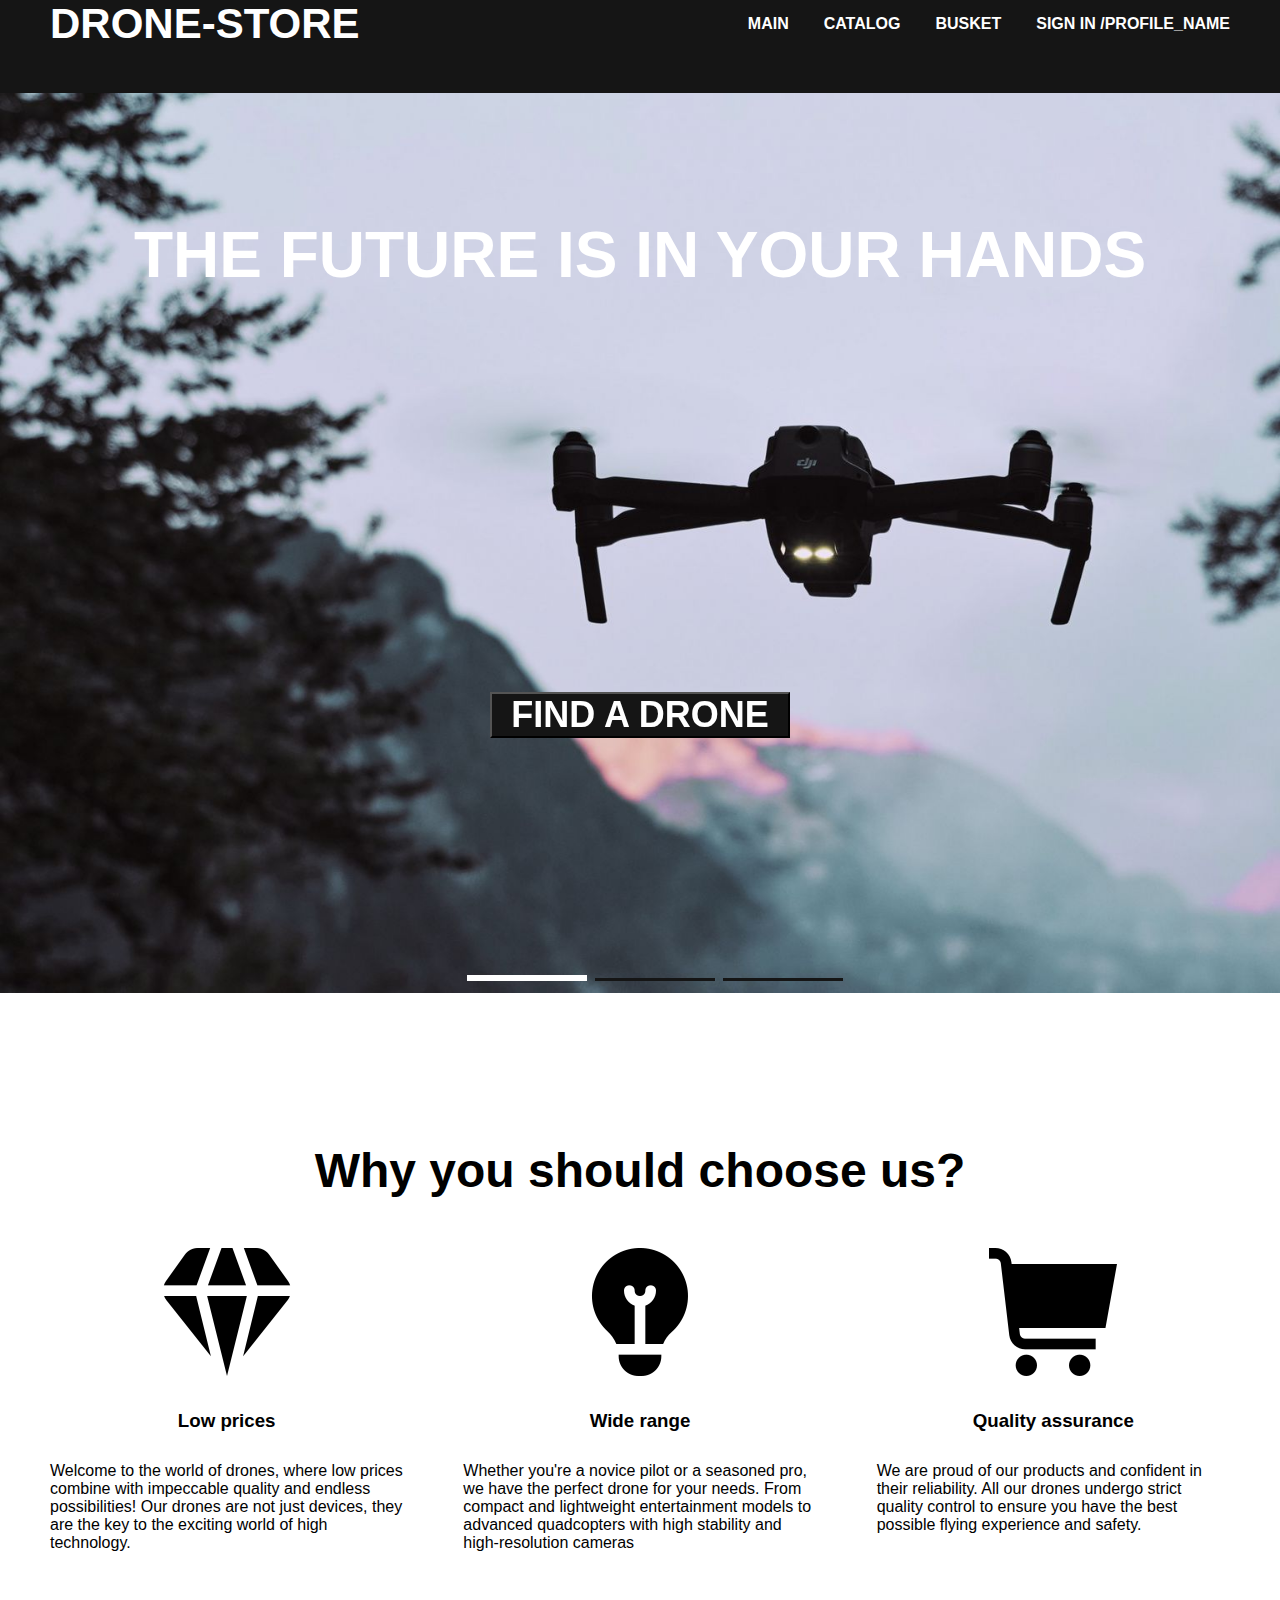
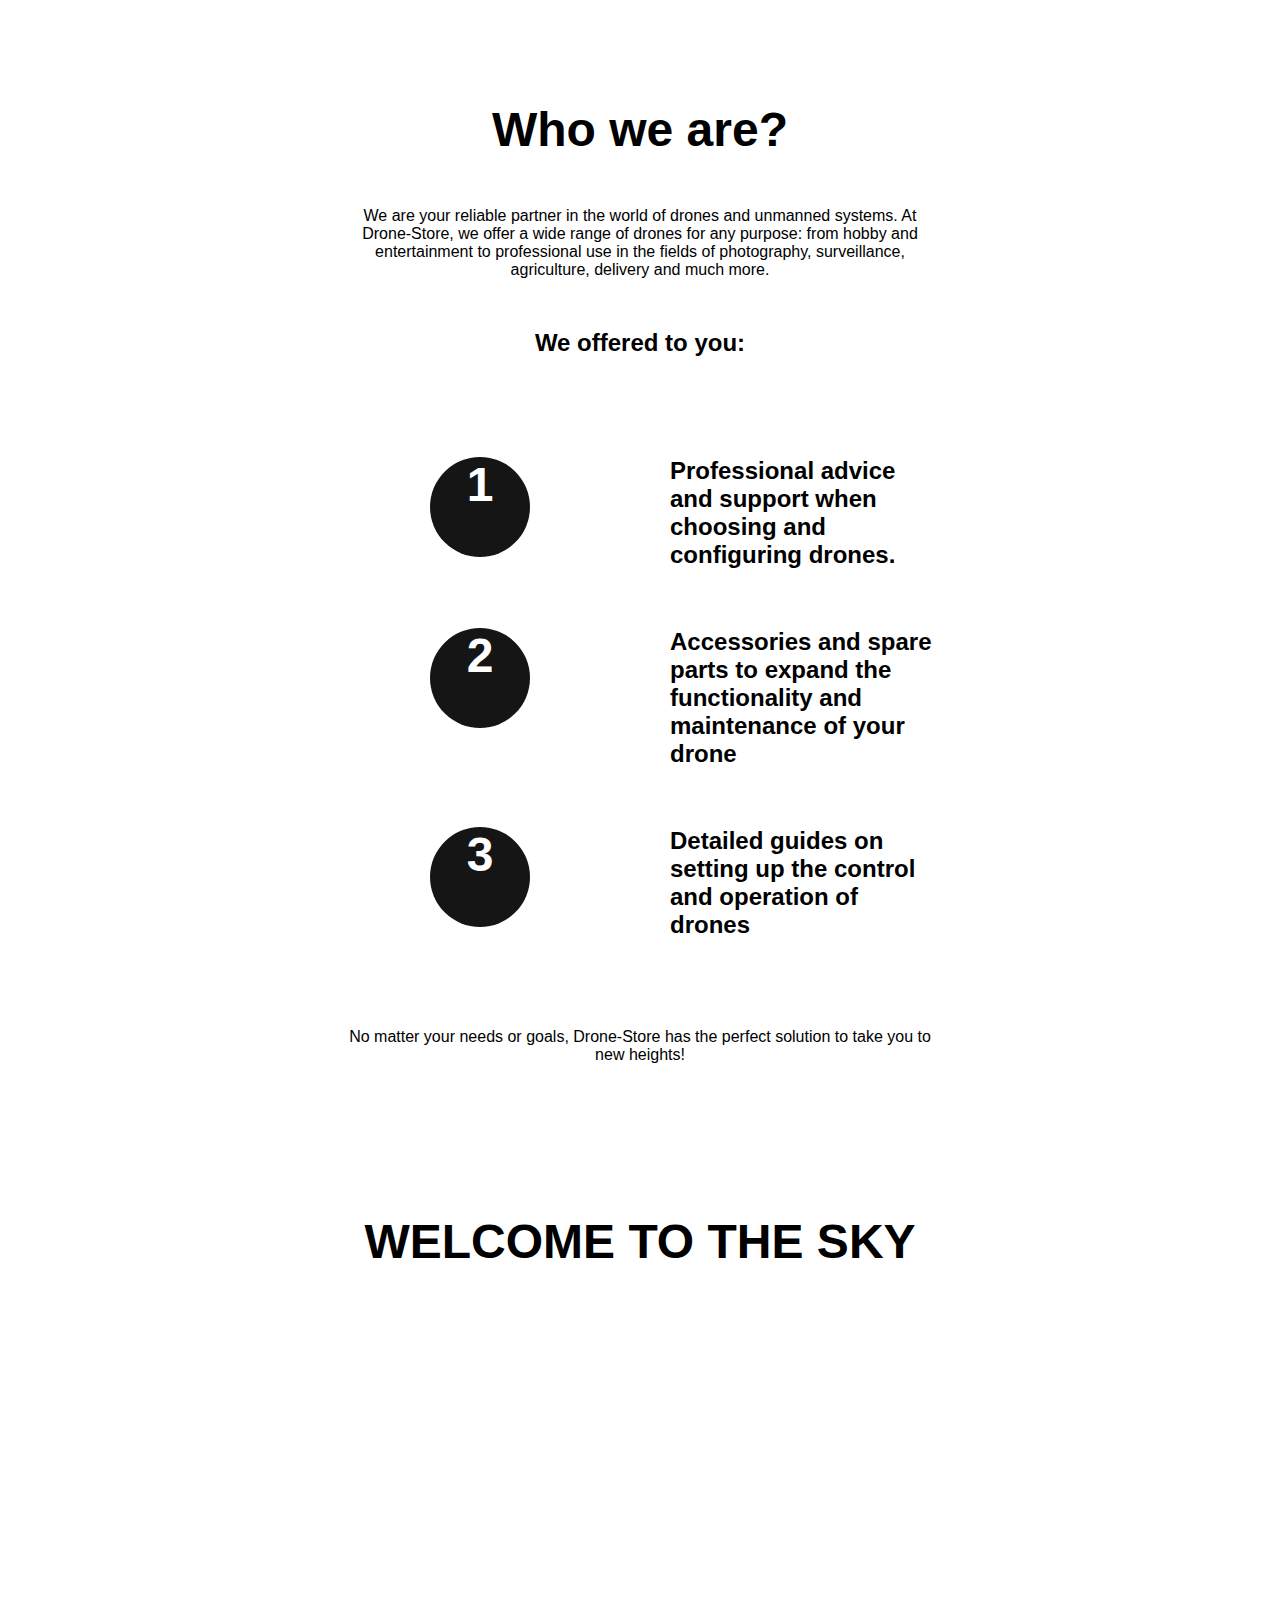
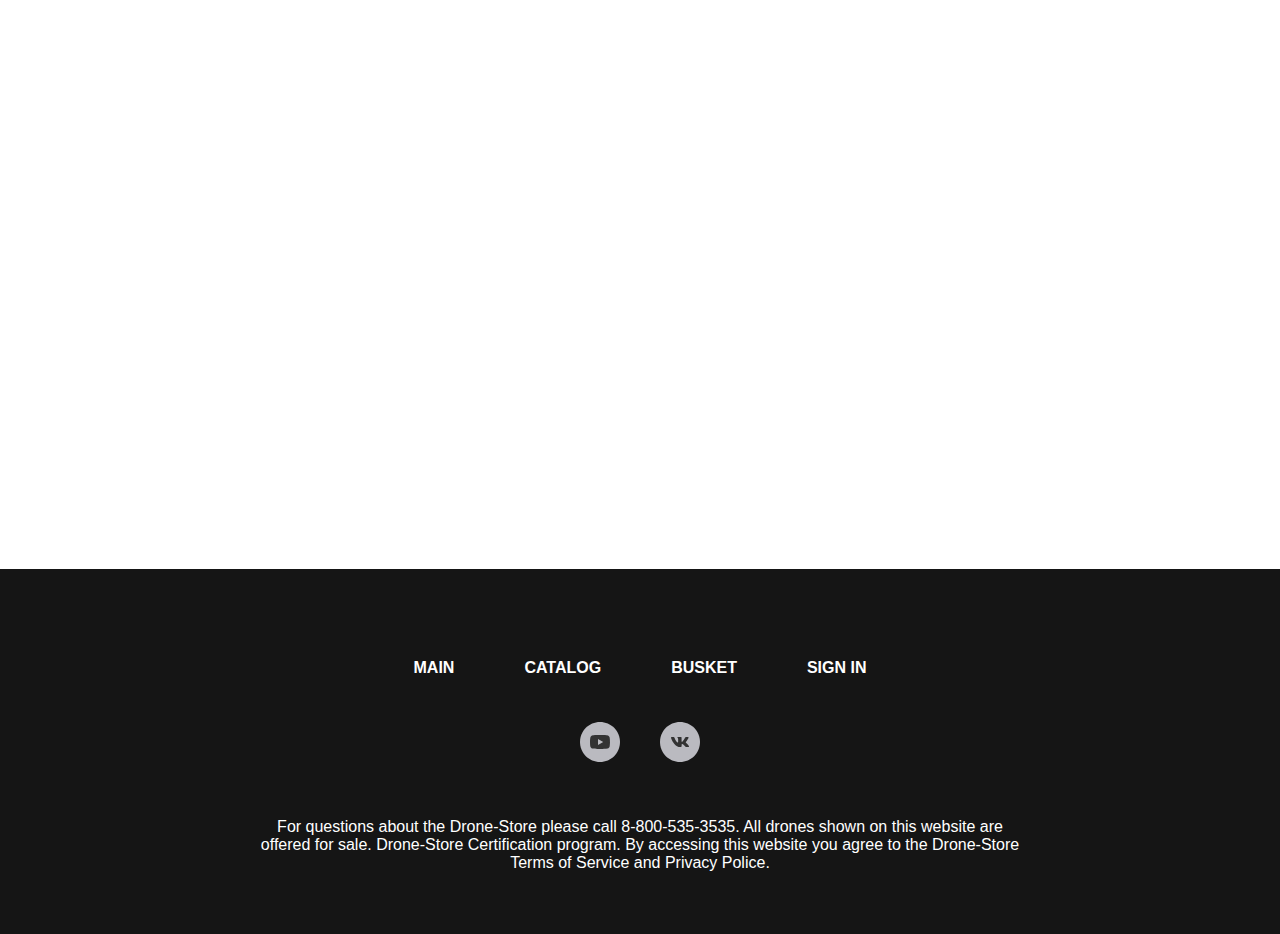
<file: index.html>
<!DOCTYPE html>
<html lang="ru">
    <head>
        <meta name="viewport" content="width=device-width, initial-scale=1.0">
        <meta charset="utf-8">
        <title>Main</title>
        <link rel="stylesheet" href="https://cdn.jsdelivr.net/npm/swiper@11/swiper-bundle.min.css" />
        <link rel="stylesheet" href="css/style.css">
    </head>
    <body>
      <wraper class="wrapper">
        <header class="header">
          <div class="container">
            <div class="header_inner">
              <div class="header_text">
                <h class="header_text_item">
                  Drone-Store
                </h>
              </div>
              <nav class="menu">
                <ul class="menu_list">
                  <li class="menu_list_item">
                    <a class="menu_list_link" href="index.html">MAIN</a>
                  </li>
                  <li class="menu_list_item">
                    <a class="menu_list_link" href="catalog.html">CATALOG</a>
                  </li>
                  <li class="menu_list_item">
                    <a class="menu_list_link" href="busket.html">BUSKET</a>
                  </li>
                  <li class="menu_list_item">
                    <a class="menu_list_link" href="sign_in.html">SIGN IN /Profile_Name</a>
                  </li>
                </ul>
              </nav>
            </div>
          </div>
        </header>
        <main class="main">
          <section class="top">
            <div class="container">
              <h1 class="title">
                The future is in your hands
              </h1>
              <button class="top_link">
                FIND A DRONE
              </button>
            </div>
          </section>
          <div class="slider">
            <div class="swiper">
              <div class="swiper-wrapper">
                <div class="swiper-slide" style="background-image: url(images/slide1.jpg); background-size: cover;"></div>
                <div class="swiper-slide" style="background-image: url(images/slide2.jpg); background-size: cover;"></div>
                <div class="swiper-slide" style="background-image: url(images/slide3.jpg); background-size: cover;"></div>
            </div>
            <div class="swiper-pagination"></div>
          </div>
        </div>
        <section class="why-we">
          <div class="container">
            <h2 class="section-title">
              Why you should choose us?
            </h2>
            <ul class="why-we_list">
              <li class="why-we_item">
                <img class=" why-we_item_img" src="images/why_we1.png" alt="">
                <h3 class="why-we_item_title">
                  Low prices
                </h3>
                <p class="why-we_item_text">
                  Welcome to the world of drones, where low prices combine with impeccable 
                  quality and endless possibilities! Our drones are not just devices, they 
                  are the key to the exciting world of high technology.
                </p>
              </li>
              <li class="why-we_item">
                <img class=" why-we_item_img" src="images/why_we2.png" alt="">
                <h3 class="why-we_item_title">
                  Wide range
                </h3>
                <p class="why-we_item_text">
                  Whether you're a novice pilot or a seasoned pro, we have the perfect
                  drone for your needs. From compact and lightweight entertainment models
                  to advanced quadcopters with high stability and high-resolution cameras
                </p>
              </li>
              <li class="why-we_item">
                <img class=" why-we_item_img" src="images/why_we3.png" alt="">
                <h3 class="why-we_item_title">
                  Quality assurance
                </h3>
                <p class="why-we_item_text">
                  We are proud of our products and confident in their reliability. All our drones 
                  undergo strict quality control to ensure you have the best possible flying experience 
                  and safety.
                </p>
              </li>
            </ul>
          </div>
        </section>
        <section class="our_history">
          <div class="container">
            <div class="our_history_inner">
              <h2 class="section-title">
                Who we are?
              </h2>
              <p class="our_history_text">
                We are your reliable partner in the world of drones and unmanned systems. 
                At Drone-Store, we offer a wide range of drones for any purpose:
                 from hobby and entertainment to professional use in the fields of
                  photography, surveillance, agriculture, delivery and much more.
              </p>
              <h3 class="our_history_title_2">
                We offered to you:
              </h3>
              <h4 class="our_history_title">
                <ol class="our_history_list">
                  <li class="our_history_item">
                    Professional advice and support when choosing and configuring drones.
                  </li>
                  <li class="our_history_item">
                    Accessories and spare parts to expand the functionality and maintenance of your drone
                  </li>
                  <li class="our_history_item">
                    Detailed guides on setting up the control and operation of drones
                  </li>
                </ol>
              </h4>
              <p class="our_history_text">
                No matter your needs or goals, Drone-Store has the perfect solution to take you to new heights!
              </p>
            </div>
          </div>
        </section>
        <section class="video_main">
          <div class="container">
            <h2 class="section-title video_main_title">
              WELCOME TO THE SKY
            </h2>
              <iframe class="video_content" width="1000" height="500"  
              src="https://www.youtube.com/embed/5wF8phuYGv4?si=OUpzgrMNoc9ASSDa" title="YouTube video player" 
              frameborder="0" allow="accelerometer; autoplay; clipboard-write; encrypted-media; gyroscope;
               picture-in-picture; web-share" referrerpolicy="strict-origin-when-cross-origin" allowfullscreen></iframe>
         
            </div>
        </section>
        </main>
        <footer class="footer">
          <nav class="footer_nav">
          <div class="footer_menu">
            <ul class="footer_menu_list">
              <li class="footer_menu_item">
                <a class="footer_menu_link" href="#">MAIN</a>
              <li class="footer_menu_item">
                <a class="footer_menu_link" href="#">CATALOG</a>
              <li class="footer_menu_item">
                <a class="footer_menu_link" href="#">BUSKET</a>
              <li class="footer_menu_item">
                <a class="footer_menu_link" href="#">SIGN IN</a>
              </li>
            </ul>  
          </nav>
          <ul class="social_nework">
            <li class="social_nework_item">
            <a class="social_nework_link" href="https://www.youtube.com/@DJI">
              <img src="images/YouTube.svg" alt="">
            </a>
          </li>
          <li class="social_nework_item">
            <a class="social_nework_link" href="https://vk.com/birdsview">
              <img src="images/VK.svg" alt="">
            </a>
          </ul>
          <div class="footer_copy">
            <p class="footer_cope_text">
              For questions about the Drone-Store please call 8-800-535-3535. All drones 
              shown on this website are offered for sale.
              Drone-Store Certification program.
              By accessing this website you agree to the Drone-Store Terms of Service and Privacy Police.
            </p>
          </div>
          </div>
        </footer>
      </wraper>
    </body>
    <script src="https://cdn.jsdelivr.net/npm/swiper@11/swiper-bundle.min.js"></script>
    <script src="js/main.js"></script>
</html>
</file>
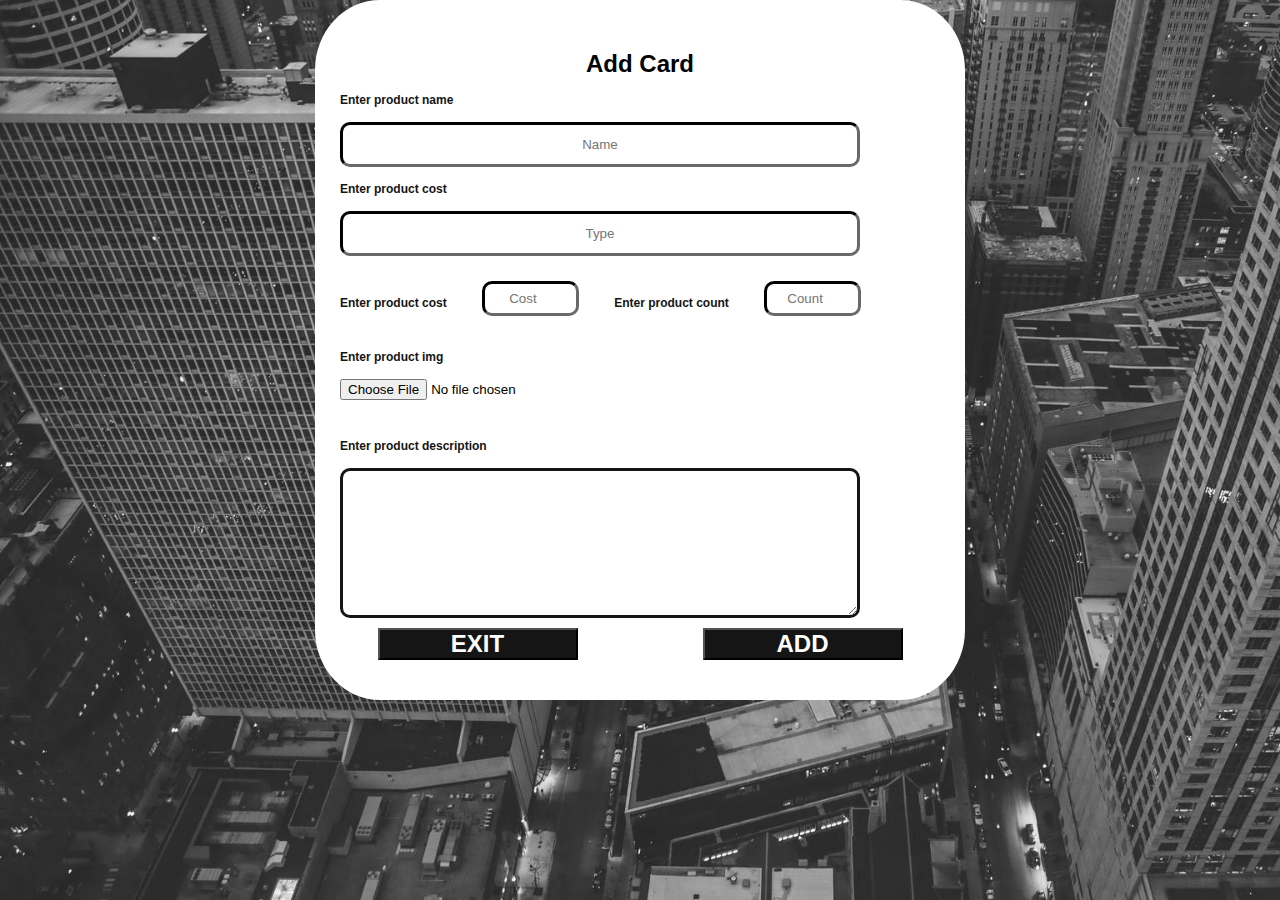
<file: add_card.html>
<!DOCTYPE html>
<html lang="ru">
    <head>
        <meta name="viewport" content="width=device-width, initial-scale=1.0">
        <meta charset="utf-8">
        <title>Sign In</title>
        <link rel="stylesheet" href="css/style.css">
        <link rel="stylesheet" href="css/style_addind.css">

    </head>
    <body>
      <div class="container_add"  style="background-image: url(images/BackLogin.jpg); background-size: cover;">
      <div class="form_add_block">
        <div class="form_add_block_content">
          <p class="form_add_block_head_text">
            Add Card
          <form class="form_add_style" action="#" method="post">
            <h2>Enter product name</h2>
            <input class="name_product_input" type="text" placeholder="Name" required>
            <h2>Enter product cost</h2>
            <input class="type_product_input" type="text" placeholder="Type" required>
            <div class="number_input_add">
                <h2>Enter product cost</h2>
                <input class="cost_product_input" type="number" placeholder="Cost" required>
                <h2>Enter product count</h2>
                <input class="count_product_input" type="number" placeholder="Count" required>
            </div>
            <h2>Enter product img</h2>
            <input class="img_product_input" type="file" placeholder="img" required>
            <h2>Enter product description</h2>
            <textarea class="description_product_input" required></textarea>
            <div class="form_button">
                <button class="form_add_button" type="button" name="form_add_exit" onclick="document.location='catalog.html'">Exit</button>
                <button class="form_exit_button" type="submit" name="form_add_submit">Add</button>
            </div>  
        </form>
        </div>
      </div>
    </div>
    </body>
</html>
</file>
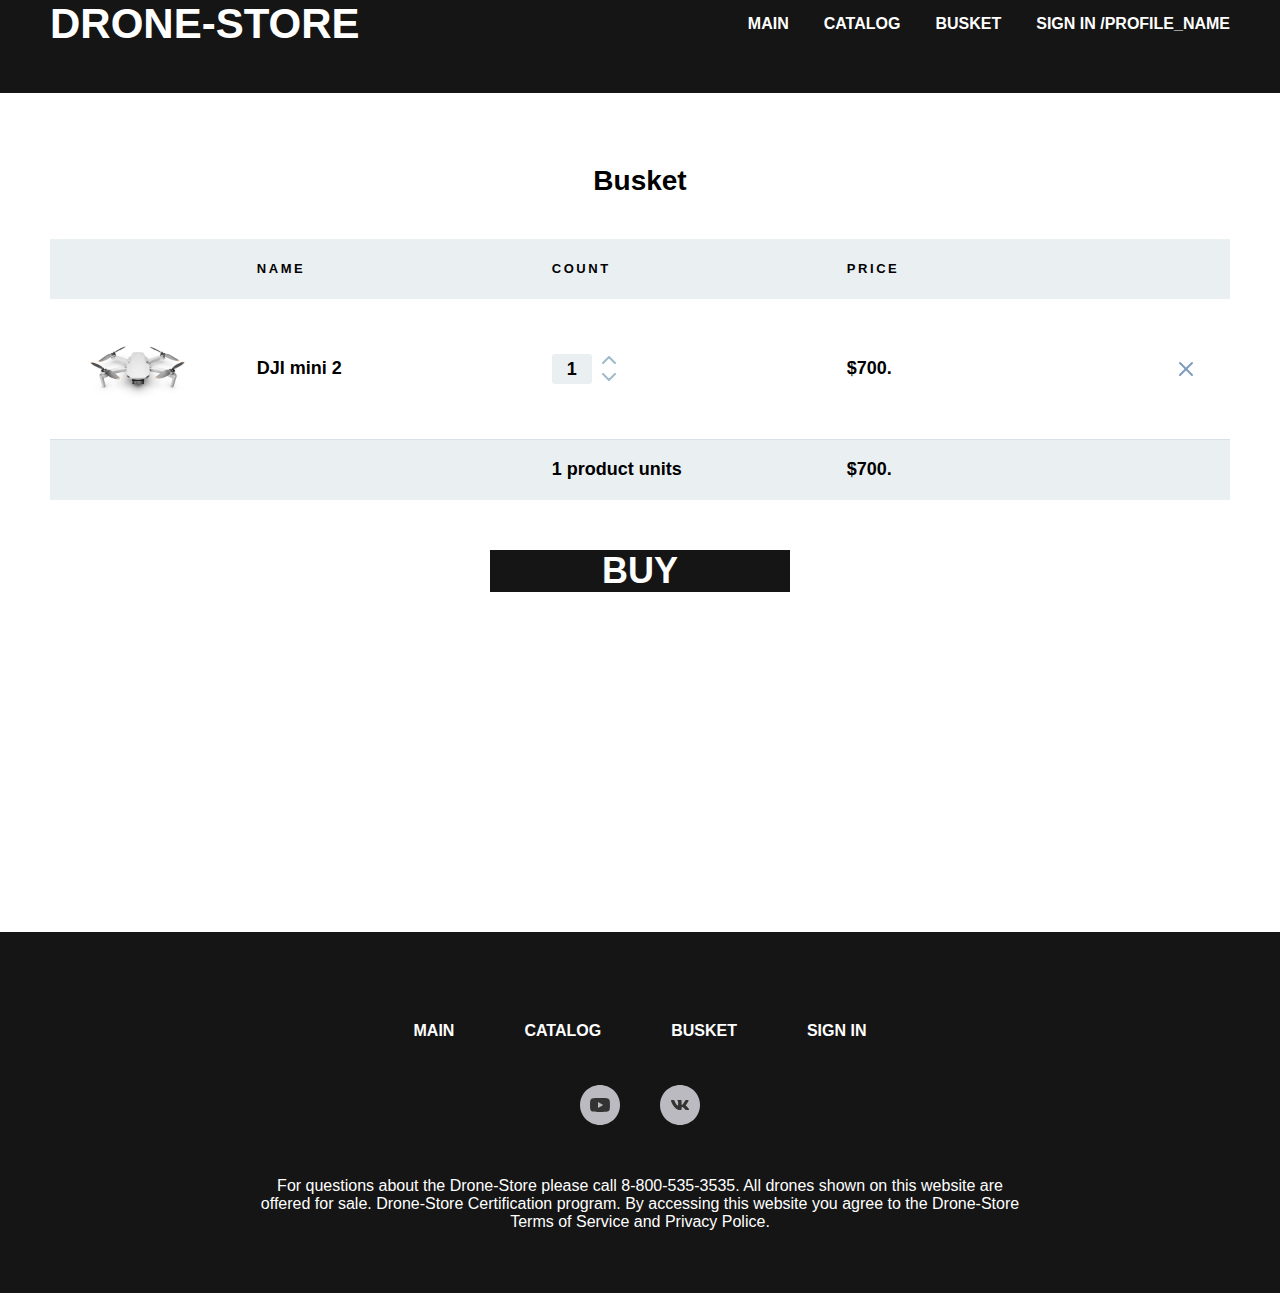
<file: busket.html>
<!DOCTYPE html>
<html lang="ru">
    <head>
        <meta name="viewport" content="width=device-width, initial-scale=1.0">
        <meta charset="utf-8">
        <title>Busket</title>
        <link rel="stylesheet" href="css/busket_style.css">
        <link rel="stylesheet" href="css/style.css">
    </head>
    <body>
      <wraper class="wrapper">
        <header class="header">
          <div class="container">
            <div class="header_inner">
              <div class="header_text">
                <h class="header_text_item">
                  Drone-Store
                </h>
              </div>
              <nav class="menu">
                <ul class="menu_list">
                  <li class="menu_list_item">
                    <a class="menu_list_link" href="index.html">MAIN</a>
                  </li>
                  <li class="menu_list_item">
                    <a class="menu_list_link" href="catalog.html">CATALOG</a>
                  </li>
                  <li class="menu_list_item">
                    <a class="menu_list_link" href="busket.html">BUSKET</a>
                  </li>
                  <li class="menu_list_item">
                    <a class="menu_list_link" href="sign_in.html">SIGN IN /Profile_Name</a>
                  </li>
                </ul>
              </nav>
            </div>
          </div>
        </header>
        <main class="main">
          <section class="section-cart">
            <header class="section-cart__header">
                <div class="container">
                    <h1 class="title-1">Busket</h1>
                </div>
            </header>
            <div class="section-cart__body">
                <div class="container">
    
                    <section class="cart">
                        <header class="cart-header">
                            <div class="cart-header__title">Name</div>
                            <div class="cart-header__count">Count</div>
                            <div class="cart-header__cost">Price</div>
                        </header>
                        <section class="product">
                            <div class="product__img"><img src="images/busket/product1.jpg" alt=""></div>
                            <div class="product__title">DJI mini 2</div>
                            <div class="product__count">
                                <div class="count">
                                    <div class="count__box">
                                        <input type="number" class="count__input" min="1" max="100" value="1">
                                    </div>
                                    <div class="count__controls">
                                        <button type="button" class="count__up">
                                            <img src="images/busket/icon-up.svg" alt="Increase">
                                        </button>
                                        <button type="button" class="count__down">
                                            <img src="images/busket/icon-down.svg" alt="Decrease">
                                        </button>
                                    </div>
                                </div>
                            </div>
                            <div class="product__price">$700.</div>
                            <div class="product__controls">
                                <button type="button">
                                    <img src="images/busket/cross.svg" alt="Delete">
                                </button>
                            </div>
                        </section>
                        <footer class="cart-footer">
                            <div class="cart-footer__count">1 product units</div>
                            <div class="cart-footer__price">$700.</div>
                        </footer>
                    </section>
                </div>
            </div>
            <button class="buy_btn">Buy</button>
        </section>


        </main>
        <footer class="footer">
          <nav class="footer_nav">
          <div class="footer_menu">
            <ul class="footer_menu_list">
              <li class="footer_menu_item">
                <a class="footer_menu_link" href="#">MAIN</a>
              <li class="footer_menu_item">
                <a class="footer_menu_link" href="#">CATALOG</a>
              <li class="footer_menu_item">
                <a class="footer_menu_link" href="#">BUSKET</a>
              <li class="footer_menu_item">
                <a class="footer_menu_link" href="#">SIGN IN</a>
              </li>
            </ul>  
          </nav>
          <ul class="social_nework">
            <li class="social_nework_item">
            <a class="social_nework_link" href="https://www.youtube.com/@DJI">
              <img src="images/YouTube.svg" alt="">
            </a>
          </li>
          <li class="social_nework_item">
            <a class="social_nework_link" href="https://vk.com/birdsview">
              <img src="images/VK.svg" alt="">
            </a>
          </ul>
          <div class="footer_copy">
            <p class="footer_cope_text">
              For questions about the Drone-Store please call 8-800-535-3535. All drones 
              shown on this website are offered for sale.
              Drone-Store Certification program.
              By accessing this website you agree to the Drone-Store Terms of Service and Privacy Police.
            </p>
          </div>
          </div>
        </footer>
      </wraper>
    </body>
</html>
</file>
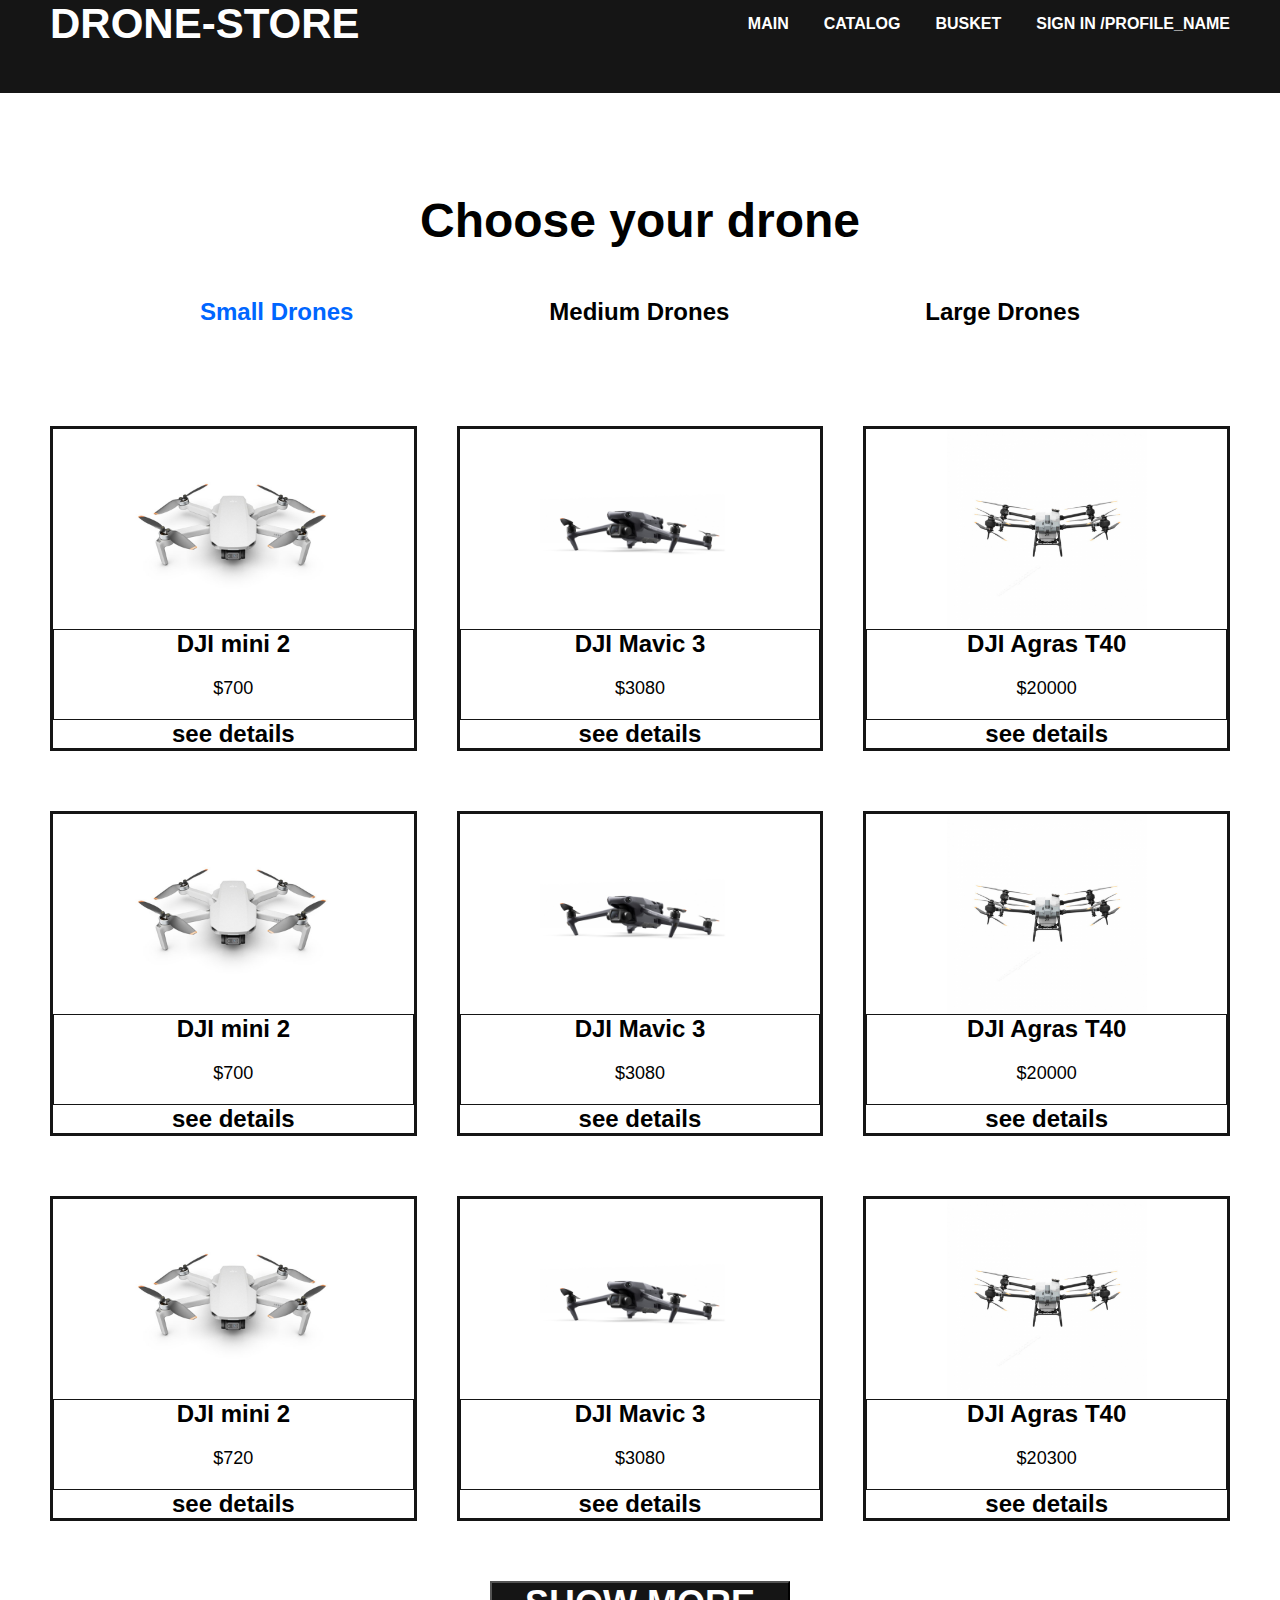
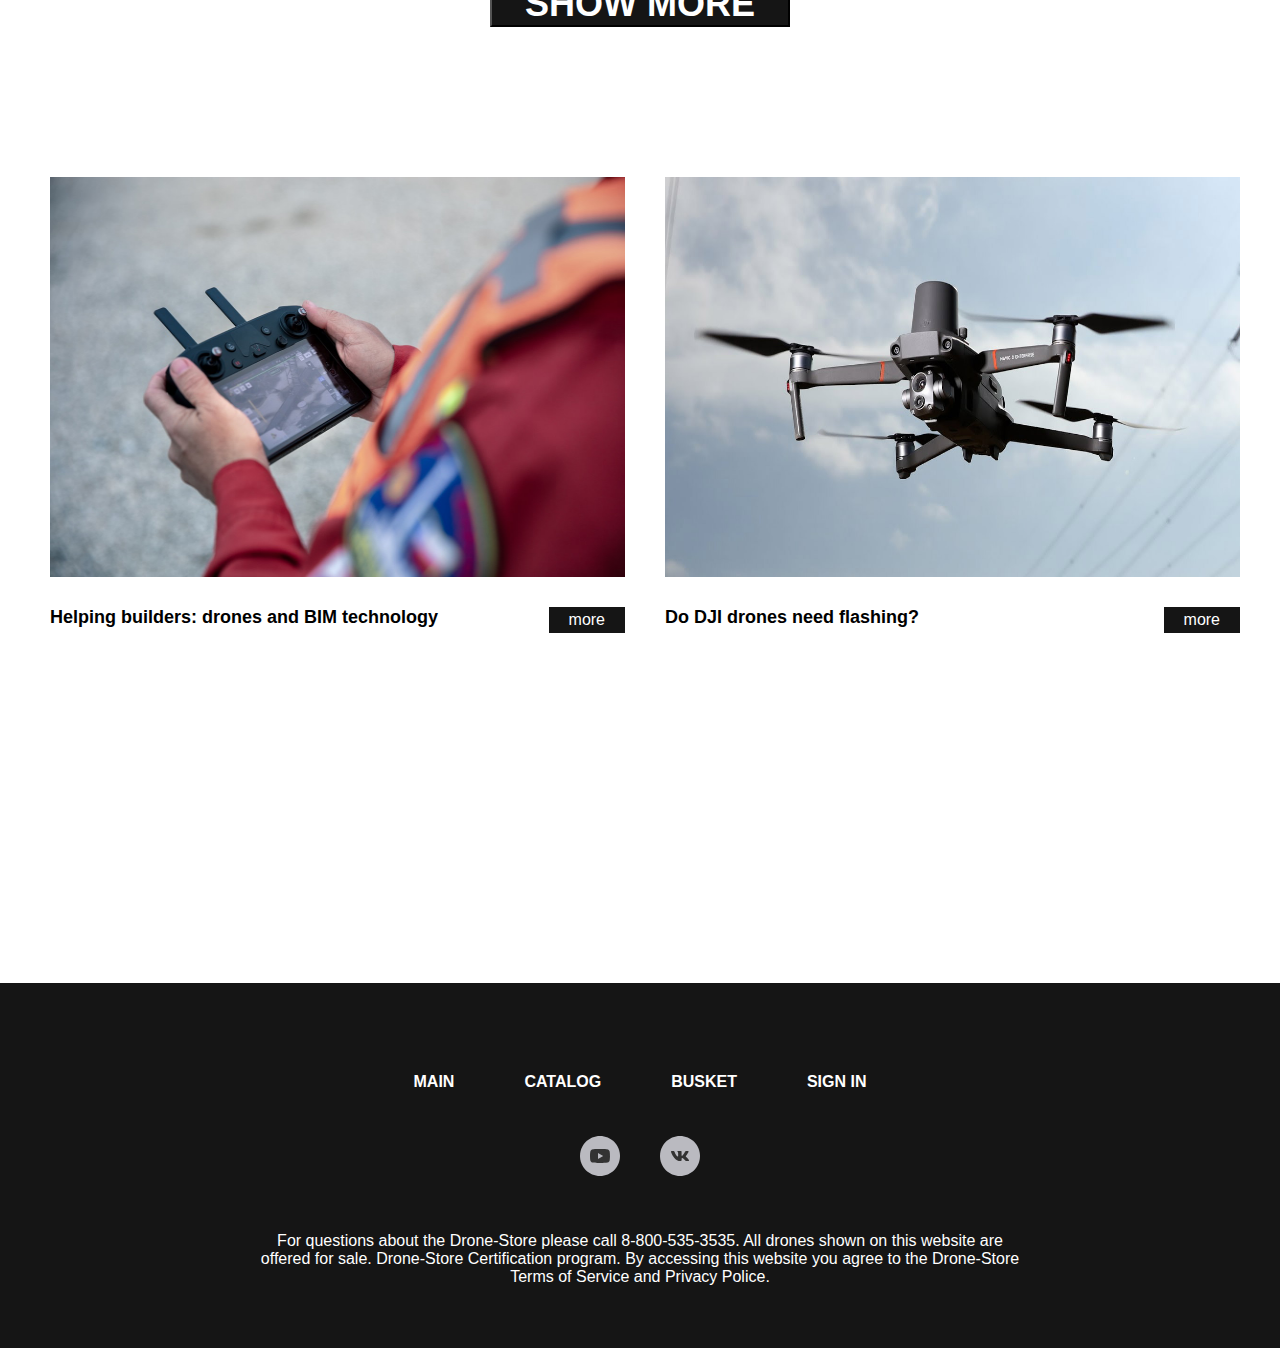
<file: catalog.html>
<!DOCTYPE html>
<html lang="ru">
    <head>
        <meta name="viewport" content="width=device-width, initial-scale=1.0">
        <meta charset="utf-8">
        <title>Catalog</title>
        <link rel="stylesheet" href="css\style.css">
    </head>
    <body>
      <wraper class="wrapper">
        <header class="header">
          <div class="container">
            <div class="header_inner">
              <div class="header_text">
                <h class="header_text_item">
                  Drone-Store
                </h>
              </div>
              <nav class="menu">
                <ul class="menu_list">
                  <li class="menu_list_item">
                    <a class="menu_list_link" href="index.html">MAIN</a>
                  </li>
                  <li class="menu_list_item">
                    <a class="menu_list_link" href="catalog.html">CATALOG</a>
                  </li>
                  <li class="menu_list_item">
                    <a class="menu_list_link" href="busket.html">BUSKET</a>
                  </li>
                  <li class="menu_list_item">
                    <a class="menu_list_link" href="sign_in.html">SIGN IN /Profile_Name</a>
                  </li>
                </ul>
              </nav>
            </div>
          </div>
        </header>
        <main class="main">
          <section class="choose">
            <div class="container">
              <h2 class="section-title">
                Choose your drone
              </h2>
              <div class="tabs">
                <div class="tabs_btn">
                  <button class="tubs_btn_item tubs_btn_item_active">Small Drones</button>
                  <button class="tubs_btn_item">Medium Drones</button>
                  <button class="tubs_btn_item">Large Drones</button>
                </div>
                <div class="tabs_content">
                  <div class="tabs_content_item">
                    <div class="card">
                      <img class="card_img" src="images/card_1.jpg" alt="">
                      <div class="card_content">
                      <h4 class="card_title">DJI mini 2</h4>
                      <p class="card_price">$700</p>
                    </div>
                      <a href="#" class="card_link">see details</a>
                    </div>
                    <div class="card">
                      <img class="card_img" src="images/card_2.jpg" alt="">
                      <div class="card_content">
                      <h4 class="card_title">DJI Mavic 3</h4>
                      <p class="card_price">$3080</p>
                    </div>
                      <a href="#" class="card_link">see details</a>
                    </div>
                    <div class="card">
                      <img class="card_img" src="images/card_3.jpg" alt="">
                      <div class="card_content">
                      <h4 class="card_title">DJI Agras T40</h4>
                      <p class="card_price">$20000</p>
                    </div>
                      <a href="#" class="card_link">see details</a>
                    </div>
                    </div>
                    <div class="tabs_content_item">
                      <div class="card">
                        <img class="card_img" src="images/card_1.jpg" alt="">
                        <div class="card_content">
                        <h4 class="card_title">DJI mini 2</h4>
                        <p class="card_price">$700</p>
                      </div>
                        <a href="#" class="card_link">see details</a>
                      </div>
                      <div class="card">
                        <img class="card_img" src="images/card_2.jpg" alt="">
                        <div class="card_content">
                        <h4 class="card_title">DJI Mavic 3</h4>
                        <p class="card_price">$3080</p>
                      </div>
                        <a href="#" class="card_link">see details</a>
                      </div>
                      <div class="card">
                        <img class="card_img" src="images/card_3.jpg" alt="">
                        <div class="card_content">
                        <h4 class="card_title">DJI Agras T40</h4>
                        <p class="card_price">$20000</p>
                      </div>
                        <a href="#" class="card_link">see details</a>
                      </div>
                      </div>
                      <div class="tabs_content_item">
                        <div class="card">
                          <img class="card_img" src="images/card_1.jpg" alt="">
                          <div class="card_content">
                          <h4 class="card_title">DJI mini 2</h4>
                          <p class="card_price">$720</p>
                        </div>
                          <a href="#" class="card_link">see details</a>
                        </div>
                        <div class="card">
                          <img class="card_img" src="images/card_2.jpg" alt="">
                          <div class="card_content">
                          <h4 class="card_title">DJI Mavic 3</h4>
                          <p class="card_price">$3080</p>
                        </div>
                          <a href="#" class="card_link">see details</a>
                        </div>
                        <div class="card">
                          <img class="card_img" src="images/card_3.jpg" alt="">
                          <div class="card_content">
                          <h4 class="card_title">DJI Agras T40</h4>
                          <p class="card_price">$20300</p>
                        </div>
                          <a href="#" class="card_link">see details</a>
                        </div>
                        </div>
                  </div>
                </div>
              </div>
            </div>
            <button class="show_more_btn"> SHOW MORE</button>
          </section>
          <section class="blog">
            <div class="container">
              <div class="blog_items">
                <div class="blog_item">
                  <img src="images/blog-1.jpg" alt="" class="blog_item_img">
                  <h4 class="blog_item_title">
                    Helping builders: drones and BIM technology</h4>
                    <a href="https://skymec.ru/blog/drone-use-cases/stroitelstvo/drony-tekhnologiya-bim/" class="blog_item_link">more</a>
                </div>
              <div class="blog_item">
                <img src="images/blog-2.jpg" alt="" class="blog_item_img">
                <h4 class="blog_item_title">                  
                    Do DJI drones need flashing?</h4>
                  <a href="https://skymec.ru/blog/drone-use-cases/bezopasnost/pereproshivka-dlya-dronov-dji/" class="blog_item_link">more</a>
              </div>
            </div>
            </div>
          </section>
        </main>
        <footer class="footer">
          <nav class="footer_nav">
          <div class="footer_menu">
            <ul class="footer_menu_list">
              <li class="footer_menu_item">
                <a class="footer_menu_link" href="#">MAIN</a>
              <li class="footer_menu_item">
                <a class="footer_menu_link" href="#">CATALOG</a>
              <li class="footer_menu_item">
                <a class="footer_menu_link" href="#">BUSKET</a>
              <li class="footer_menu_item">
                <a class="footer_menu_link" href="#">SIGN IN</a>
              </li>
            </ul>  
          </nav>
          <ul class="social_nework">
            <li class="social_nework_item">
            <a class="social_nework_link" href="https://www.youtube.com/@DJI">
              <img src="images/YouTube.svg" alt="">
            </a>
          </li>
          <li class="social_nework_item">
            <a class="social_nework_link" href="https://vk.com/birdsview">
              <img src="images/VK.svg" alt="">
            </a>
          </ul>
          <div class="footer_copy">
            <p class="footer_cope_text">
              For questions about the Drone-Store please call 8-800-535-3535. All drones 
              shown on this website are offered for sale.
              Drone-Store Certification program.
              By accessing this website you agree to the Drone-Store Terms of Service and Privacy Police.
            </p>
          </div>
          </div>
        </footer>
      </wraper>

    </body>
</html>
</file>
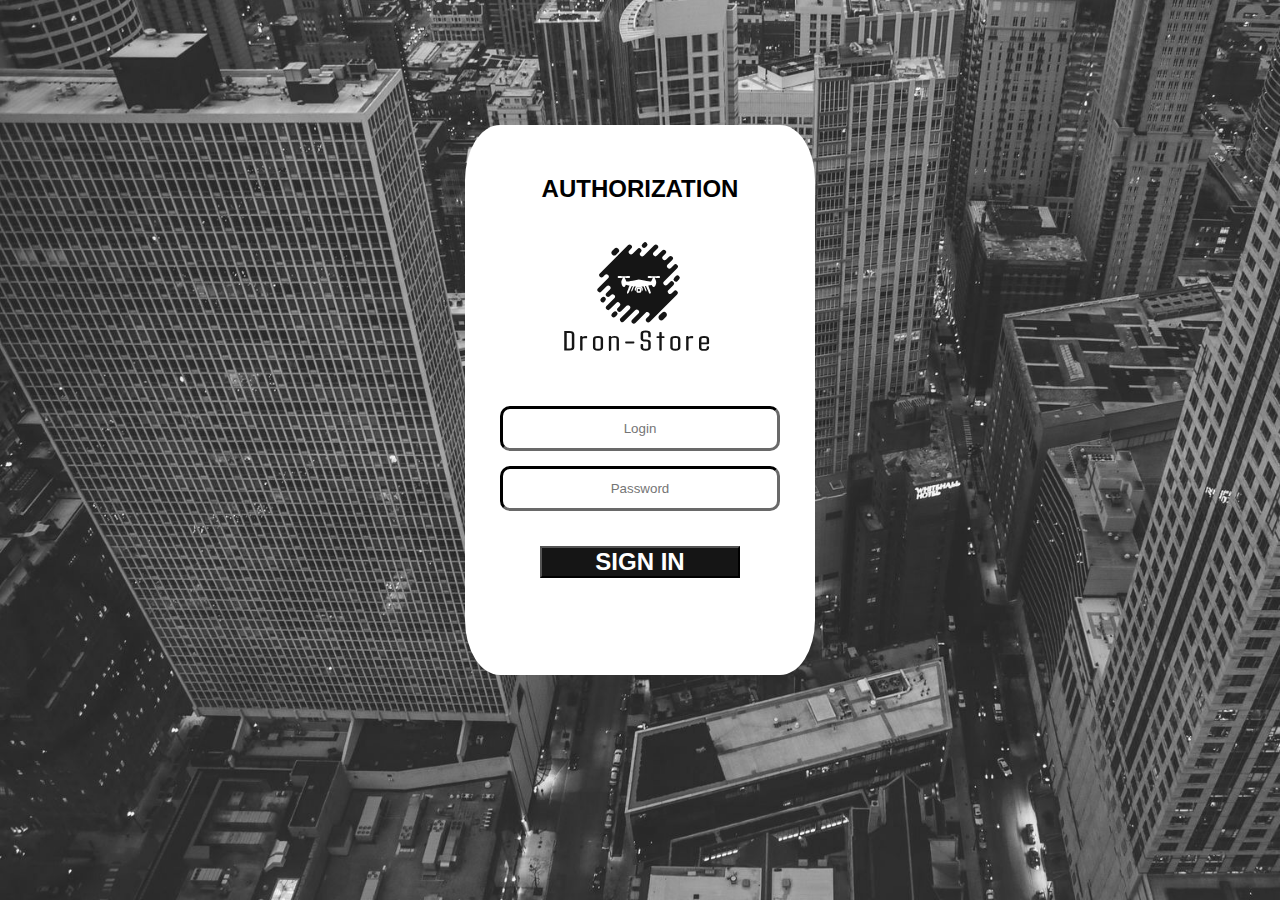
<file: sign_in.html>
<!DOCTYPE html>
<html lang="ru">
    <head>
        <meta name="viewport" content="width=device-width, initial-scale=1.0">
        <meta charset="utf-8">
        <title>Sign In</title>
        <link rel="stylesheet" href="css/style.css">
    </head>
    <body>
      <div class="container_login"  style="background-image: url(images/BackLogin.jpg); background-size: cover;">
      <div class="form_auth_block">
        <div class="form_auth_block_content">
          <p class="form_auth_block_head_text">
            AUTHORIZATION
          </p>
            <a class="logo" href="#">
              <img class="logo_img" src="images/logo.svg" alt="">
            </a>
          <form class="form_auth_style" action="#" method="post">
            <input class="login_input" type="Login" name="auth_email" placeholder="Login" required >
            <input class="password_input" type="Password" name="auth_pass" placeholder="Password" required >
            <button class="form_auth_button" type="submit" name="form_auth_submit">sign in</button>
          </form>
        </div>
      </div>
    </div>
    </body>
</html>
</file>
<file: css/style.css>
html{
    box-sizing: border-box;
}

*,*::after, *::before{
box-sizing: inherit;
margin: 0;
padding: 0;
}

html,
body{
    height: 100%;
}

a{
text-decoration: none;
color:inherit;
}

ul{
    list-style-type: none;
}
.container{
    max-width: 1200px;
    margin :0 auto;
    padding:0 10px;
}

.section-title{
    margin-bottom:  50px;
    font-size: 48px;
    font-weight: 700;
    text-align: center;
}
.logo{
    justify-content: center;
    margin: 0 auto;
    display: flex;
    align-items: center;
}

.logo_img {
    width: 200px;
    object-fit: cover;  
    justify-content: center;
    display: flex;
    align-items: center;
 }
.header_inner{
    padding-bottom: 45px;
    display: flex;
    justify-content: space-between;
    align-items: center;
}

body{
    font-family:'Segoe UI', Tahoma, Geneva, Verdana, sans-serif;
    font-size: 16px;
    font-weight: 400;
}

.wrapper{
    min-height: 100%;
    display: flex;
    flex-direction: column;
}

.header{
    background-color: #151515;
}

.header_main{
    background-color: transparent;
    position: absolute;
    z-index: 5;
    left: 0;
    right: 0;
}

.header_text_item{
    color: #fff;
    text-transform: uppercase;
    font-weight: 700;
    font-size: 42px;
}

.profile_name{
    color: #fff;
    display: flex;
}

.menu_list{
    display: flex;
    gap: 35px;
}

.menu_list_link{
    color: #fff;
    text-transform: uppercase;
    font-weight: 700;
}

.footer{
    background-color: #151515;
    padding: 50px 0 32px;
    color: #fff;
}

.footer_menu{
    padding-top: 40px;
    padding-bottom: 45px;
    display: flex;
    justify-content: center;
}

.footer_menu_list{
    display: flex;
    gap: 70px;
}


.footer_menu_link{
    color: #fff;
    text-transform: uppercase;
    font-weight: 700;
}

.main{
    flex-grow: 1;
}

.social_nework{
display: flex;
justify-content: center;
gap: 40px;
margin-bottom: 52px;
}

.footer_copy{
    max-width: 760px;
    margin: 0 auto 30px;
    text-align: center;
}

.top{
    color: #fff;
    text-align: center;
    padding-top: 125px;
    padding-bottom: 50px;
    position: absolute;
    z-index: 5;
    left: 0;
    right: 0;
}

.title{
    padding-bottom: 400px;
    font-size: 64px;
    font-weight: 700;
    text-transform: uppercase;
}

.top_link {
    background-color: #151515;
    color: #fff;
    padding: 23;
    max-width: 300px;
    width: 100%;
    display: inline-block;
    text-transform: uppercase;
    font-size: 36px;
    font-weight: 700;
}

.swiper::after{
    content: '';
}

.swiper-slide{
    width:auto; 
    min-height: 100vh;
    object-fit: cover;
}

.swiper-pagination{
    margin: 0 15px;
} 

.swiper-pagination-bullet{
width: 120px;
height: 3px;
background-color:#151515;
border-radius: 0;
opacity: 1;
}

swiper-pagination-bullets.swiper-pagination-horizontal{
    bottom: 50px;
}

.swiper-pagination-bullet-active{
    height: 6px;
    background-color: #fff;
}

.why-we{
    padding: 150px 0;

}

.why-we_list{
    display: grid;
    grid-template-columns: repeat(3, 1fr);
    gap: 60px;
    text-align: center;
}

.why-we_item_img{
margin-bottom: 30px;
}

.why-we_item_title{
    margin-bottom: 30px;
}

.why-we_item_text{
    text-align:start;
}

.our_history_text {
    text-align: center;
}

.our_history{
    padding-bottom: 150px;
}

.our_history_inner{
    max-width: 600px;
    margin: 0 auto;
}

.our_history_title{
    font-size: 24px;
    padding-top: 50px;
}

.our_history_title_2{
    font-size: 24px;
    font-weight: 700;
    padding-top: 50px;
    text-align:center;
}

.our_history_list{
    padding: 50px 0 70px;
    counter-reset: myCounter;
}

.our_history_item{
    list-style-type: none;
    width: 270px;
    position: relative;
    margin-left: auto;
    padding-left: 240px;
    box-sizing: content-box;
    padding: 0 0 19px 240px;
    min-height: 63px;
}

.our_history_item::before{
    counter-increment: myCounter;
    content: counter(myCounter);
    display: flex;
    justify-content: center;
    background-color: #151515;
    color: #fff;
    font-size: 48px;
    font-weight: 700;
    width: 100px;
    height: 100px;
    border-radius: 50%;
    position: absolute;
    left: 0;
    top: 0;
}

.our_history_item+.our_history_item{
    margin-top: 40px;
}

.video_main{
    padding-bottom: 150px;
    align-self: center;
}

video_main_title{
font-size: 24px;
font-weight: 700;
margin-bottom: 50px;
text-align: center;
}

.video_content{
    margin: 0 auto;
    display: block;
}

.container_login{
    width:auto; 
    min-height: 100vh;
    object-fit: cover;
}
.form_auth_block{
    margin: 0 auto;
    width: 350px;
    height: 550px;
    background-color: #fff;
    border-radius: 10%;
    top: 125px;
    position: relative;
}

.form_auth_block_head_text{
    font-size: 24px;
    font-weight: 700;
    padding-top: 50px;
    text-align:center;
}

.login_input{
    display: block;
    margin: 15px auto;
    width: 80%;
    height: 45px;
    border-radius: 10px;
    background-color: #fff;
    border-color: #151515;
    border-width: 3px;
    text-align: center;
}

.password_input{
    display: block;
    margin: 0 auto;
    width: 80%;
    height: 45px;
    border-radius: 10px;
    background-color: #fff;
    border-color: #151515;
    border-width: 3px;
    text-align: center;
}

.form_auth_button{
    background-color: #151515;
    color: #fff;
    padding: 23;
    max-width: 200px;
    width: 800%;
    display: inline-block;
    text-transform: uppercase;
    font-size: 24px;
    font-weight: 700;
    position: relative;
    top: 35px;
    left: 75px;
}

.choose{
    padding: 100px 0 150px;
}

.tabs_btn{
padding: 0 150px;
display: flex;
justify-content: space-between;
gap: 80px;
padding-bottom: 100px;
}

.tubs_btn_item{
font-size: 24px;
font-weight: 700;
cursor: pointer;
border:none;
background-color: transparent;
padding: 0;
}

.tubs_btn_item_active{
    color: #0066FF;
}

.tabs_content_item{
    display: grid;
    grid-template-columns: repeat(3, 1fr);
    gap:100px 40px;
    margin-bottom: 60px;
}

.card{
    text-align: center;
    border: 3px solid #151515;
}

.card_img{
 display: block;
 height: 200px;
 margin: auto;
}

.card_content{
    padding:0 5px;
    border: 1px solid #151515;
}

.card_title{
    font-size: 24px;
    font-weight: 700;
    margin-bottom: 20px;
}

.card_price{
    margin-bottom: 20px;
    margin-bottom: 20px;
    font-size: 18px;
    font-weight: 300;
}

.card_link{
    font-size: 24px;
    font-weight: 700;
    margin-bottom: 20px;
    text-align: center;
}

.show_more_btn{
    background-color: #151515;
    color: #fff;
    padding: 23;
    max-width: 300px;
    width: 100%;
    display: inline-block;
    text-transform: uppercase;
    font-size: 36px;
    font-weight: 700;
    justify-content: center;
    margin: 0 auto;
    display: flex;
    align-items: center;
}

.blog{
    padding-bottom: 150px;
}
.blog_items{
    display: grid;
    grid-template-columns: repeat(2,1fr);
    gap: 40px;
}

.blog_item_img{
    display: block;
    height: 400px;
    width: 575px;
    margin-bottom: 30px;
}

.blog_item{
    display: flex;
    justify-content: space-between;
    flex-wrap: wrap;
}
.blog_item_title{
    flex-basis: 446px;
    font-size: 18px;
}

.blog_item_link{
    color: #fff;
    background-color: #151515;
    padding: 4px 20px;
}

.main-product {
    padding: 60px 0;
    display: flex;
    align-items: center;
    justify-content: space-between;
    width: 100%;
}

.main-photo {
    width: 530px;
    max-width: 100%;
    margin-right: 30px;
}

.main-details {
    width: 435px;
}

.main-details-vendor {
    font-size: 12px;
    font-weight: 700;
    opacity: 0.4;
}

.main-details-title {
    font-weight: 700;
    font-size: 44px;
    line-height: 66px;
    margin-bottom: 15px;
}

.main-details-text {
    font-weight: 400;
    font-size: 18px;
    line-height: 27px;
    text-align: justify;
    margin-bottom: 36px;
}

.main-details-price {
    background-color: #151515;
    color: #fff;
    position: relative;
    display: flex;
    flex-flow: row wrap;
    justify-content: space-between;
    padding: 30px;
}

.main-details-price:after {
    content: '';
    position: absolute;
    top: -6px;
    left: 0;
    width: 100%;
    height: 6px;
    background-image: url('../../img/sq-up.svg');
    background-repeat: repeat no-repeat;
}

.main-details-price-price {
    width: 180px;
    font-weight: 700;
    font-size: 34px;
    line-height: 28px;
}

.main-details-price-price small {
    display: block;
    font-size: 14px;
    line-height: 21px;
    margin-top: 10px;
    opacity: 0.4;
}

.main-details-price-action {
    display: inline-block;
}

.main-details-price-reviews {
    width: 100%;
    display: flex;
    flex-flow: row nowrap;
    align-items: center;
    padding-top: 30px;
}

.main-details-price-reviews-link {
    font-weight: 500;
    font-size: 14px;
    line-height: 21px;
    opacity: 0.4;
    color: #fff;
}

.main-details-price-reviews-link:hover {
    text-decoration: none;
}


@media (min-width: 1200px) {
    .main {
        padding-bottom: 200px;
    }
}

@media (max-width: 1024px) {
    .main {
        padding-left: 15px;
        padding-right: 15px;
    }

    .main-photo {
        width: 100%;
    }

    .main-details {
        min-width: 400px;
    }
}

@media (max-width: 768px) {
    .main {
        flex-flow: column nowrap;
        padding: 40px 15px;
    }

    .main-details {
        min-width: unset;
        max-width: 100%;
    }

    .main-photo {
        margin-right: 0;
        margin-bottom: 20px;
        width: 400px;
        max-width: 100%;
    }
}

@media (max-width: 475px) {
    .main-details-title {
        font-size: 28px;
        line-height: 110%;
        margin-bottom: 20px;
    }

    .main-details-text {
        font-size: 16px;
    }

    .main-details-price {
        justify-content: center;
        text-align: center;
    }

    .main-details-price-price {
        width: 100%;
        margin-bottom: 20px;
    }

    .main-details-price-reviews {
        justify-content: center;
    }
}

.product-btn {
    display: inline-block;
    padding: 10px 20px;
    background-color: #fff;
    color: #151515;
    border: none;
    font-weight: 600;
    font-size: 18px;
    line-height: 27px;
    transition: background-color 200ms ease-in-out;
}

.product-btn:hover {
    background-color: #e7e2e2;
}
</file>
<file: css/style_addind.css>
.container_add{
    width:auto; 
    min-height: 100vh;
    object-fit: cover;
}
.form_add_block {
    margin: 0 auto;
    width: 650px;
    height: 700px;
    background-color: #fff;
    border-radius: 10%;
}

.form_add_block_head_text{
    font-size: 24px;
    font-weight: 700;
    padding-top: 50px;
    text-align:center;
}


.name_product_input{
    display: block;
    margin: 0 25px;
    width: 80%;
    height: 45px;
    border-radius: 10px;
    background-color: #fff;
    border-color: #151515;
    border-width: 3px;
    text-align: center;
}



.cost_product_input{
    width: 15%;
    height: 35px;
    margin-left: 10px;
    margin-right: 10px;
    border-radius: 10px;
    background-color: #fff;
    border-color: #151515;
    border-width: 3px;
    text-align: center;
}

.count_product_input{
    width: 15%;
    margin-left: 10px;
    margin-right: 10px;
    height: 35px;
    border-radius: 10px;
    background-color: #fff;
    border-color: #151515;
    border-width: 3px;
    text-align: center;
}

.type_product_input{
    display: block;
    margin: 0 25px;
    width: 80%;
    height: 45px;
    border-radius: 10px;
    background-color: #fff;
    border-color: #151515;
    border-width: 3px;
    text-align: center;
}

.img_product_input{
    display: block;
    margin: 0 25px;
    width: 80%;
    height: 45px;
    background-color: #fff;
    border-color: #151515;
    border-width: 3px;
    text-align: center;
}

.password_input{
    display: block;
    margin: 0 25px;
    width: 80%;
    height: 45px;
    border-radius: 10px;
    background-color: #fff;
    border-color: #151515;
    border-width: 3px;
    text-align: center;
}

.form_add_button{
    background-color: #151515;
    margin: 0 auto;
    color: #fff;
    padding: 23;
    max-width: 200px;
    width: 800%;
    display: inline-block;
    text-transform: uppercase;
    font-size: 24px;
    font-weight: 700;
}

.form_exit_button{
    background-color: #151515;
    margin: 0 auto;
    color: #fff;
    padding: 23;
    max-width: 200px;
    width: 800%;
    display: inline-block;
    text-transform: uppercase;
    font-size: 24px;
    font-weight: 700;
}

h2{
    color: #151515;
    font-size: 12px;
    margin: 15px 25px;
}

.number_input_add{
    display: flex;
    margin: 25px 0;
}
textarea{
    height: 150px;
}

.description_product_input{
    display: block;
    margin: 0 25px;
    width: 80%;
    border-radius: 10px;
    background-color: #fff;
    border-color: #151515;
    border-width: 3px;
}

.form_button{
    display: flex;
    align-content: center;
    margin: 10px auto;
}
</file>
<file: css/busket_style.css>
/* Reset and base styles  */
@import url("https://fonts.googleapis.com/css2?family=Montserrat:wght@400;600;700&display=swap");
* {
  padding: 0px;
  margin: 0px;
  border: none;
}

*,
*::before,
*::after {
  box-sizing: border-box;
}

:focus,
:active {
}

a:focus,
a:active {
}

h1, h2, h3, h4, h5, h6, p {
  font-size: inherit;
  font-weight: inherit;
}

ul, ul li {
  list-style: none;
}

img {
  vertical-align: top;
}

img, svg {
  max-width: 100%;
  height: auto;
}

input, textarea, button, select {
  font-family: inherit;
  font-size: inherit;
  color: inherit;
}

input::-ms-clear {
  display: none;
}

button, input[type="submit"] {
  display: inline-block;
  box-shadow: none;
  background-color: transparent;
  background: none;
  cursor: pointer;
}

input:focus, input:active,
button:focus, button:active {
  outline: none;
}

button::-moz-focus-inner {
  padding: 0;
  border: 0;
}

label {
  cursor: pointer;
}

legend {
  display: block;
}

body {
  font-family: 'Montserrat', sans-serif;
}

.container {
  max-width: 1140px;
  padding: 0 15px;
  margin-left: auto;
  margin-right: auto;
}

.section-cart {
  padding: 70px 0 90px;
}

.section-cart__header {
  margin-bottom: 40px;
  text-align: center;
}

.title-1 {
  font-size: 28px;
  line-height: 1.3;
  font-weight: 700;
}

.cart-header {
  display: grid;
  grid-template-columns: 2fr repeat(3, 3fr) 1fr;
  column-gap: 30px;
  padding: 22px 0;
  background-color: #EAEFF2;
  font-weight: 700;
  font-size: 13px;
  line-height: 1.2;
  letter-spacing: 0.2em;
  text-transform: uppercase;
}
@media (max-width: 600px) {
  .cart-header {
    height: 1px;
    padding: 0;
  }
  .cart-header > * {
    display: none;
  }
}

.cart-header__title {
  grid-column-start: 2;
}

.cart-footer {
  display: grid;
  grid-template-columns: 2fr repeat(3, 3fr) 1fr;
  column-gap: 30px;
  padding: 19px 0;
  background: #EAEFF2;
  font-weight: 700;
  font-size: 18px;
  line-height: 1.2;
}
@media (max-width: 600px) {
  .cart-footer {
    padding-left: 15px;
    padding-right: 15px;
    grid-template-columns: 1fr 1fr;
  }
}
@media (max-width: 400px) {
  .cart-footer {
    grid-template-columns: 1fr;
    row-gap: 10px;
  }
}

.cart-footer__count {
  grid-column-start: 3;
}
@media (max-width: 600px) {
  .cart-footer__count {
    grid-column-start: 1;
  }
}

.product {
  display: grid;
  grid-template-columns: 2fr repeat(3, 3fr) 1fr;
  column-gap: 30px;
  padding: 20px 0;
  border-bottom: 1px solid rgba(126, 155, 189, 0.3);
  font-weight: 600;
  font-size: 18px;
  line-height: 1.3;
}
@media (max-width: 600px) {
  .product {
    grid-template-columns: repeat(6, 1fr);
    grid-auto-rows: minmax(60px, auto);
    column-gap: 15px;
    row-gap: 10px;
  }
}

.product > * {
  align-self: center;
}

.product__img {
  justify-self: center;
  width: 100px;
  max-width: 100%;
}
@media (max-width: 600px) {
  .product__img {
    grid-column: 1/3;
  }
}

@media (max-width: 600px) {
  .product__title {
    grid-column: 3/-1;
  }
}

@media (max-width: 600px) {
  .product__count {
    grid-column: 1/3;
    justify-self: center;
  }
}

@media (max-width: 600px) {
  .product__price {
    grid-column: 3/6;
  }
}

.product__controls {
  justify-self: center;
}

.count {
  display: flex;
  column-gap: 10px;
  align-items: center;
}

.count__box {
  width: 40px;
  height: 30px;
  background: #EAEFF2;
  border-radius: 3px;
}

.count__input {
  max-width: 100%;
  padding-top: 4px;
  background-color: transparent;
  text-align: center;
  font-weight: 600;
  font-size: 18px;
  line-height: 1.3;
}

.count__input::-webkit-inner-spin-button,
.count__input::-webkit-outer-spin-button {
  appearance: none;
}

.count__controls {
  display: flex;
  flex-direction: column;
  row-gap: 9px;
}

.count__controls img {
  display: block;
}

.buy_btn{
  background-color: #151515;
  color: #fff;
  padding: 23;
  max-width: 300px;
  width: 100%;
  display: inline-block;
  text-transform: uppercase;
  font-size: 36px;
  font-weight: 700;
  justify-content: center;
  margin: 50px auto;
  display: flex;
  align-items: center;
}
</file>
